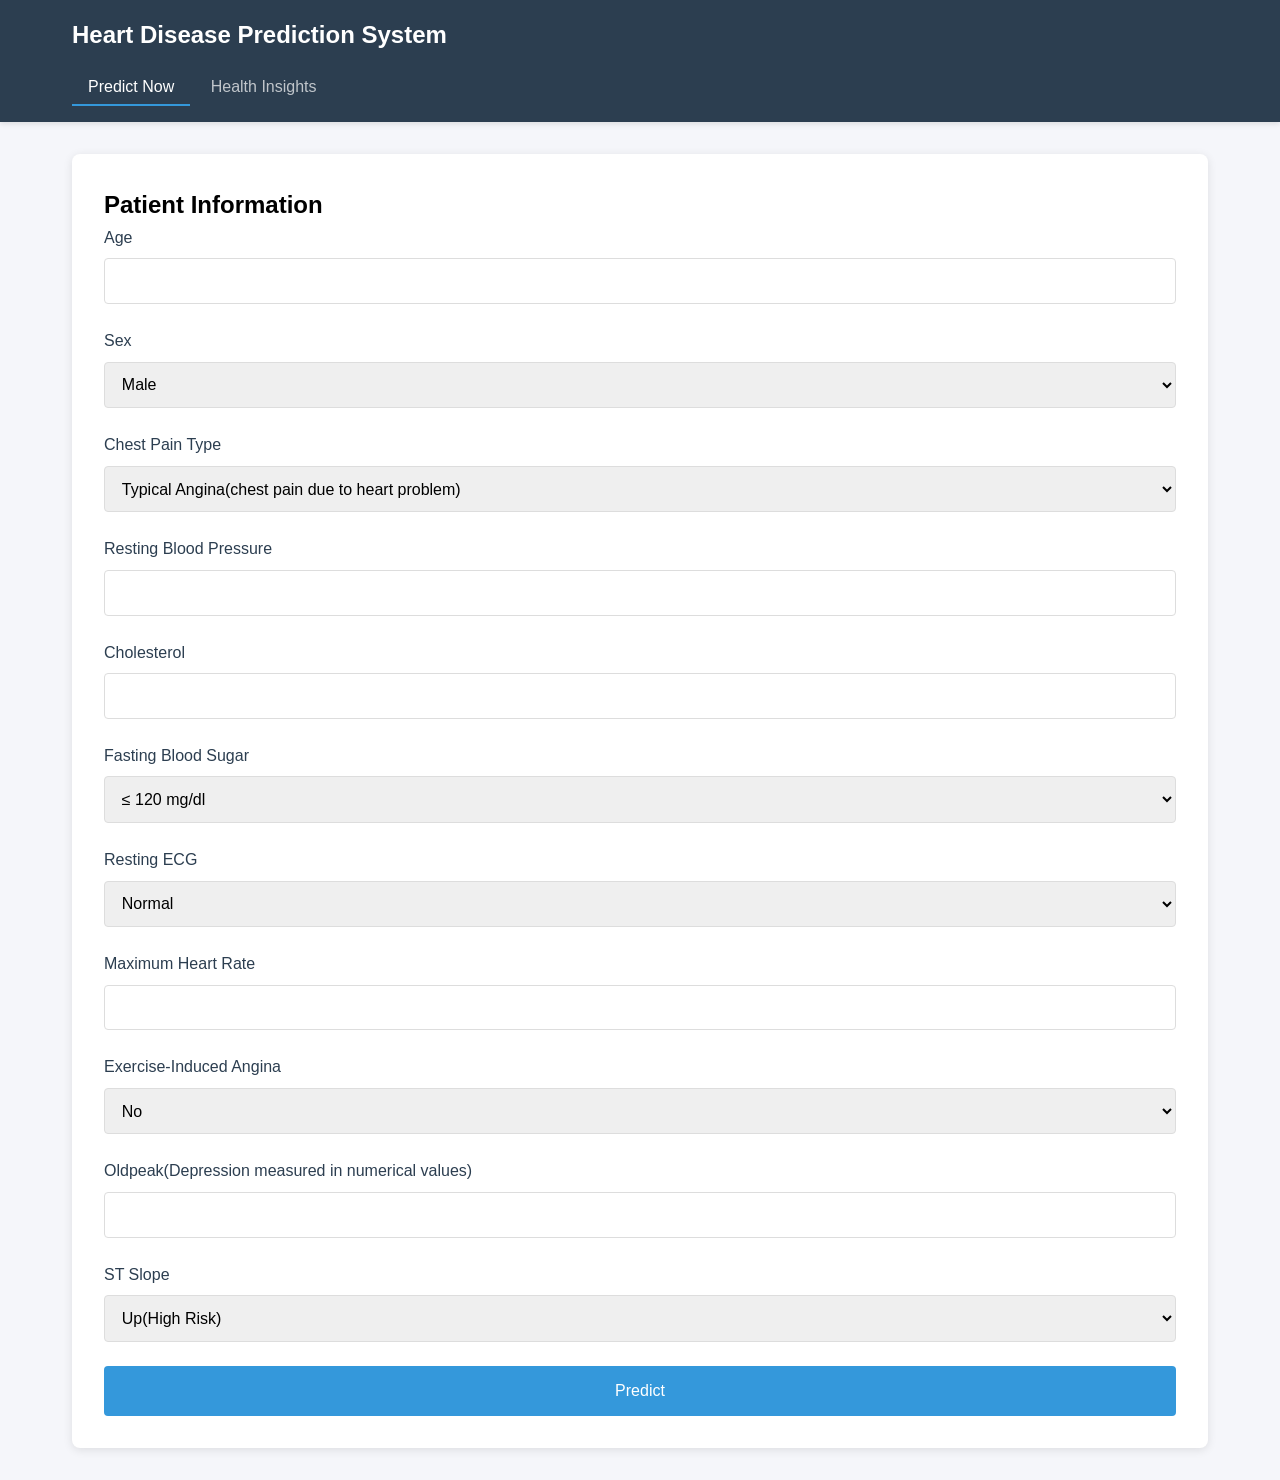
<file: templates/index.html>
<!DOCTYPE html>
<html lang="en">
<head>
    <meta charset="UTF-8">
    <meta name="viewport" content="width=device-width, initial-scale=1.0">
    <title>Heart Disease Prediction</title>
    <link rel="stylesheet" href="/static/css/style.css">
    <script src="https://cdn.plot.ly/plotly-latest.min.js"></script>
</head>
<body>
    <nav>
        <div class="nav-container">
            <h1>Heart Disease Prediction System</h1>
            <div class="nav-tabs">
                <button class="tab-btn active" data-tab="predict">Predict Now</button>
                <button class="tab-btn" data-tab="dashboard">Health Insights</button>
            </div>
        </div>
    </nav>

    <main>
        <section id="predict" class="tab-content active">
            <div class="prediction-form">
                <h2>Patient Information</h2>
                <form id="predictionForm">
                    <div class="form-group">
                        <label for="age">Age</label>
                        <input type="number" id="age" name="Age" required>
                        <div class="tooltip">Patient's age in years</div>
                    </div>

                    <div class="form-group">
                        <label for="sex">Sex</label>
                        <select id="sex" name="Sex" required>
                            <option value="1">Male</option>
                            <option value="0">Female</option>
                        </select>
                    </div>

                    <div class="form-group">
                        <label for="chestPainType">Chest Pain Type</label>
                        <select id="chestPainType" name="ChestPainType" required>
                            <option value="0">Typical Angina(chest pain due to heart problem)</option>
                            <option value="1">Atypical Angina(chest pain with some symptons)</option>
                            <option value="2">Non-Anginal Pain(chest pain not related to heart)</option>
                            <option value="3">Asymptomatic(no chest pain)</option>
                        </select>
                    </div>

                    <div class="form-group">
                        <label for="restingBP">Resting Blood Pressure</label>
                        <input type="number" id="restingBP" name="RestingBP" required>
                        <div class="tooltip">Resting blood pressure ranges from 80 to 120 (mm Hg)</div>
                    </div>

                    <div class="form-group">
                        <label for="cholesterol">Cholesterol</label>
                        <input type="number" id="cholesterol" name="Cholesterol" required>
                        <div class="tooltip">Serum cholesterol ranges from 200 to 250 (mm/dl)</div>
                    </div>

                    <div class="form-group">
                        <label for="fastingBS">Fasting Blood Sugar</label>
                        <select id="fastingBS" name="FastingBS" required>
                            <option value="0">≤ 120 mg/dl</option>
                            <option value="1">> 120 mg/dl</option>
                        </select>
                    </div>

                    <div class="form-group">
                        <label for="restingECG">Resting ECG</label>
                        <select id="restingECG" name="RestingECG" required>
                            <option value="0">Normal</option>
                            <option value="1">ST-T Wave Abnormality</option>
                            <option value="2">Left Ventricular Hypertrophy</option>
                        </select>
                    </div>

                    <div class="form-group">
                        <label for="maxHR">Maximum Heart Rate</label>
                        <input type="number" id="maxHR" name="MaxHR" required>
                        <div class="tooltip">Maximum heart rate achieved (Numeric value between 60 to 202)</div>
                    </div>

                    <div class="form-group">
                        <label for="exerciseAngina">Exercise-Induced Angina</label>
                        <select id="exerciseAngina" name="ExerciseAngina" required>
                            <option value="0">No</option>
                            <option value="1">Yes</option>
                        </select>
                    </div>

                    <div class="form-group">
                        <label for="oldpeak">Oldpeak(Depression measured in numerical values)</label>
                        <input type="number" id="oldpeak" name="Oldpeak" step="0.1" required>
                        <div class="tooltip">ST depression induced by exercise relative to rest(ranges from 0 to 6)</div>
                    </div>

                    <div class="form-group">
                        <label for="stSlope">ST Slope</label>
                        <select id="stSlope" name="ST_Slope" required>
                            <option value="0">Up(High Risk)</option>
                            <option value="1">Flat(Moderate)</option>
                            <option value="2">Down(Low risk)</option>
                        </select>
                    </div>

                    <button type="submit" class="submit-btn">Predict</button>
                </form>
            </div>

            <div id="predictionResult" class="prediction-result hidden">
                <h3>Prediction Result</h3>
                <div class="result-content">
                    <div class="risk-indicator">
                        <div class="risk-level"></div>
                        <div class="probability"></div>
                    </div>
                    <p class="recommendation"></p>
                </div>
            </div>
        </section>

        <section id="dashboard" class="tab-content">
            <div class="dashboard-container">
                <div class="chart-container">
                    <div id="ageDistribution" class="chart"></div>
                    <div id="genderDistribution" class="chart"></div>
                </div>
                <div class="chart-container">
                    <div id="heartDiseaseDistribution" class="chart"></div>
                    <div id="correlationHeatmap" class="chart"></div>
                </div>
            </div>
        </section>
    </main>

    <script src="/static/js/main.js"></script>
</body>
</html>
</file>
<file: static/css/style.css>
:root {
    --primary-color: #2c3e50;
    --secondary-color: #3498db;
    --success-color: #2ecc71;
    --danger-color: #e74c3c;
    --light-color: #ecf0f1;
    --dark-color: #2c3e50;
}

* {
    margin: 0;
    padding: 0;
    box-sizing: border-box;
}

body {
    font-family: 'Segoe UI', Tahoma, Geneva, Verdana, sans-serif;
    line-height: 1.6;
    background-color: #f5f6fa;
}

nav {
    background-color: var(--primary-color);
    color: white;
    padding: 1rem 0;
    box-shadow: 0 2px 5px rgba(0,0,0,0.1);
}

.nav-container {
    max-width: 1200px;
    margin: 0 auto;
    padding: 0 2rem;
}

.nav-tabs {
    margin-top: 1rem;
}

.tab-btn {
    background: none;
    border: none;
    color: white;
    padding: 0.5rem 1rem;
    cursor: pointer;
    font-size: 1rem;
    opacity: 0.7;
    transition: opacity 0.3s;
}

.tab-btn.active {
    opacity: 1;
    border-bottom: 2px solid var(--secondary-color);
}

main {
    max-width: 1200px;
    margin: 2rem auto;
    padding: 0 2rem;
}

.tab-content {
    display: none;
    animation: fadeIn 0.5s;
}

.tab-content.active {
    display: block;
}

.prediction-form {
    background: white;
    padding: 2rem;
    border-radius: 8px;
    box-shadow: 0 2px 10px rgba(0,0,0,0.1);
}

.form-group {
    margin-bottom: 1.5rem;
    position: relative;
}

label {
    display: block;
    margin-bottom: 0.5rem;
    color: var(--dark-color);
}

input, select {
    width: 100%;
    padding: 0.8rem;
    border: 1px solid #ddd;
    border-radius: 4px;
    font-size: 1rem;
}

.tooltip {
    display: none;
    position: absolute;
    background: var(--dark-color);
    color: white;
    padding: 0.5rem;
    border-radius: 4px;
    font-size: 0.8rem;
    z-index: 1;
    top: 100%;
    left: 0;
    width: 200px;
}

.form-group:hover .tooltip {
    display: block;
}

.submit-btn {
    background-color: var(--secondary-color);
    color: white;
    padding: 1rem 2rem;
    border: none;
    border-radius: 4px;
    cursor: pointer;
    font-size: 1rem;
    width: 100%;
    transition: background-color 0.3s;
}

.submit-btn:hover {
    background-color: #2980b9;
}

.prediction-result {
    margin-top: 2rem;
    background: white;
    padding: 2rem;
    border-radius: 8px;
    box-shadow: 0 2px 10px rgba(0,0,0,0.1);
}

.prediction-result.hidden {
    display: none;
}

.risk-indicator {
    text-align: center;
    margin: 2rem 0;
}

.risk-level {
    font-size: 2rem;
    font-weight: bold;
    margin-bottom: 1rem;
}

.probability {
    font-size: 1.2rem;
    color: #666;
}

.recommendation {
    padding: 1rem;
    background: var(--light-color);
    border-radius: 4px;
    margin-top: 1rem;
}

.insights-section {
    margin-top: 1.5rem;
    padding: 1rem;
    background: #f8f9fa;
    border-radius: 4px;
    border-left: 4px solid var(--secondary-color);
}

.insights-list {
    list-style-type: none;
    padding-left: 0;
}

.insights-list li {
    margin: 0.5rem 0;
    padding: 0.5rem;
    background: white;
    border-radius: 4px;
    box-shadow: 0 1px 3px rgba(0,0,0,0.1);
}

.metrics-analysis {
    margin-top: 1.5rem;
    padding: 1rem;
    background: #fff;
    border-radius: 4px;
    box-shadow: 0 2px 4px rgba(0,0,0,0.1);
}

.metric {
    display: inline-block;
    padding: 0.5rem 1rem;
    margin: 0.5rem;
    border-radius: 20px;
    font-weight: 500;
}

.metric.high {
    background: #fee2e2;
    color: #dc2626;
}

.metric.normal {
    background: #d1fae5;
    color: #059669;
}

.metric.low {
    background: #dbeafe;
    color: #2563eb;
}

.metric.moderate {
    background: #fef3c7;
    color: #d97706;
}

.dashboard-container {
    display: grid;
    grid-template-columns: repeat(auto-fit, minmax(500px, 1fr));
    gap: 2rem;
}

.chart-container {
    background: white;
    padding: 1rem;
    border-radius: 8px;
    box-shadow: 0 2px 10px rgba(0,0,0,0.1);
}

.chart {
    height: 400px;
    width: 100%;
}

@keyframes fadeIn {
    from { opacity: 0; }
    to { opacity: 1; }
}

@media (max-width: 768px) {
    .dashboard-container {
        grid-template-columns: 1fr;
    }
    
    .nav-container {
        padding: 0 1rem;
    }
    
    main {
        padding: 0 1rem;
    }
}
</file>
